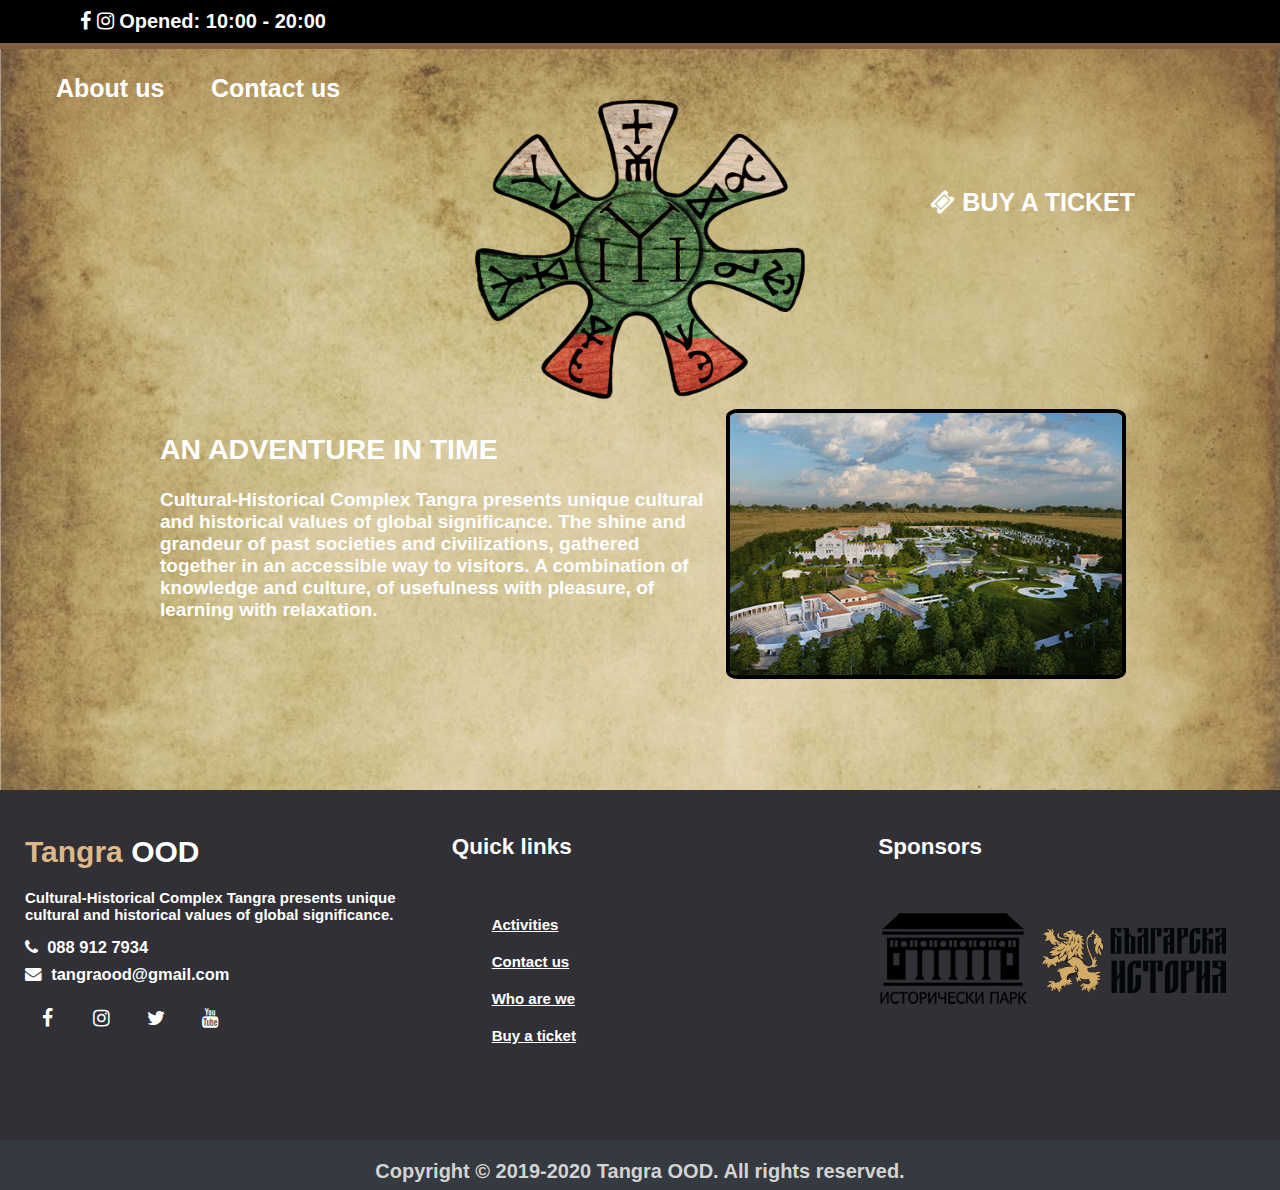
<file: main-page/index.html>
<!DOCTYPE html>
<html>
    <head>
        <title>Tangra</title>
        <link rel="stylesheet" href="indexStyle.css">
        <meta name="viewport" content="width=device-width, initial-scale=1.0">
        <link rel="stylesheet" href="https://cdnjs.cloudflare.com/ajax/libs/font-awesome/4.7.0/css/font-awesome.min.css">
        <link rel="icon" href="../pics/logoTangra.png">
    </head>
    <body>
        <header>
            <div class="opened">
                <a href="https://www.facebook.com/%D0%A3%D0%9F-%D0%A2%D0%B0%D0%BD%D0%B3%D1%80%D0%B0-%D0%9E%D0%9E%D0%94-114062140062146/"target="_blank" class="fa fa-facebook"></a>
                <a href="https://www.instagram.com/tangraood/?hl=bg"target="_blank" class="fa fa-instagram"></a>
                <p1> Opened: 10:00 - 20:00</p1>
            </div>
            <nav>
                <ul>
                    <div class="dropdown">
                        <button class="dropbtn">About us</button>
                        <div class="dropdown-content">
                          <a href="../activities-page/activities.html">Activities</a>
                          <a href="../who-are-we-page/whoarewe.html">Who are we</a>
                        </div>
                      </div>
                    <li><a href="../contact-page/contact.html">Contact us</a></li>
                </ul>
                <ol><li><a href="../buy-a-ticket-page/buyaticket.html"><span><i class="fa fa-ticket"></i> BUY A TICKET</span></a></li></ol>
            </nav>
               <a href="../main-page/index.html"><img class="logo" src="../pics/logoTangra.png" alt="logo of the historical park"></a> 
               <br>
               <br>
               <br>
               <br>
        </header>
        <div class="container">
            
            <div class="middle-text">
                <h2>AN ADVENTURE IN TIME</h2>
                <p>
                     Cultural-Historical Complex Tangra presents unique cultural and historical values of global significance.
                     The shine and grandeur of past societies and civilizations, gathered together in an accessible way to visitors.
                     A combination of knowledge and culture, of usefulness with pleasure, of learning with relaxation.
                </p> 
                <br>
                <br>
                <br>
                <br>
                <br>
            </div>
                <img src="../pics/image-mid.jpg" class="middle-image" alt="image of the historical park">
            </div>
        </div>
        
        <div class="footer">   
            <div class="footer-content"> 
                <div class="footer-section about">
                    <h1 class="logo-text"><span>Tangra</span> OOD</h1>
                    <p>
                            Cultural-Historical Complex Tangra presents unique cultural 
                            and historical values of global significance. 
                    </p>
                    <div class="contact">
                        <span><i class="fa fa-phone"></i>&nbsp; 088 912 7934</span>
                        <span><i class="fa fa-envelope"></i>&nbsp; tangraood@gmail.com</span>
                    </div>
                    <div class="socials">
                        <a href="https://www.facebook.com/%D0%A3%D0%9F-%D0%A2%D0%B0%D0%BD%D0%B3%D1%80%D0%B0-%D0%9E%D0%9E%D0%94-114062140062146/"target="_blank"><i class="fa fa-facebook"></i></a>
                        <a href="https://www.instagram.com/tangraood/?hl=bg"target="_blank"><i class="fa fa-instagram"></i></a>
                        <a href=""><i class="fa fa-twitter"></i></a>
                        <a href=""><i class="fa fa-youtube"></i></a>
                    </div>
                </div>

                <div class="footer-section links">
                    <h2>Quick links</h2>
                    <br>
                    <ul>
                        <a href="../activities-page/activities.html"><li></li>Activities</a>
                        <a href="../contact-page/contact.html"><li></li>Contact us</a>
                        <a href="../who-are-we-page/whoarewe.html"><li></li>Who are we</a>
                        <a href="../buy-a-ticket-page/buyaticket.html"><li></li>Buy a ticket</a>
                    </ul>

                </div>
                <div class="footer-section sponsors">
                    <h2>Sponsors</h2>
                    <br>
                    <br>
                    <img src="../pics/logo_istoricheski_park_sm.png" alt="sponsors_logo">
                    <img src="../pics/Logo_Shop_200x200_02-2.png" alt="sponsors_logo">

                    
                </div>
            </div>
            

            <div class="footer-bottom"> 
               Copyright &copy;  2019-2020 Tangra OOD. All rights reserved.
            </div>
            
        </div>

    </body>
</html>
</file>
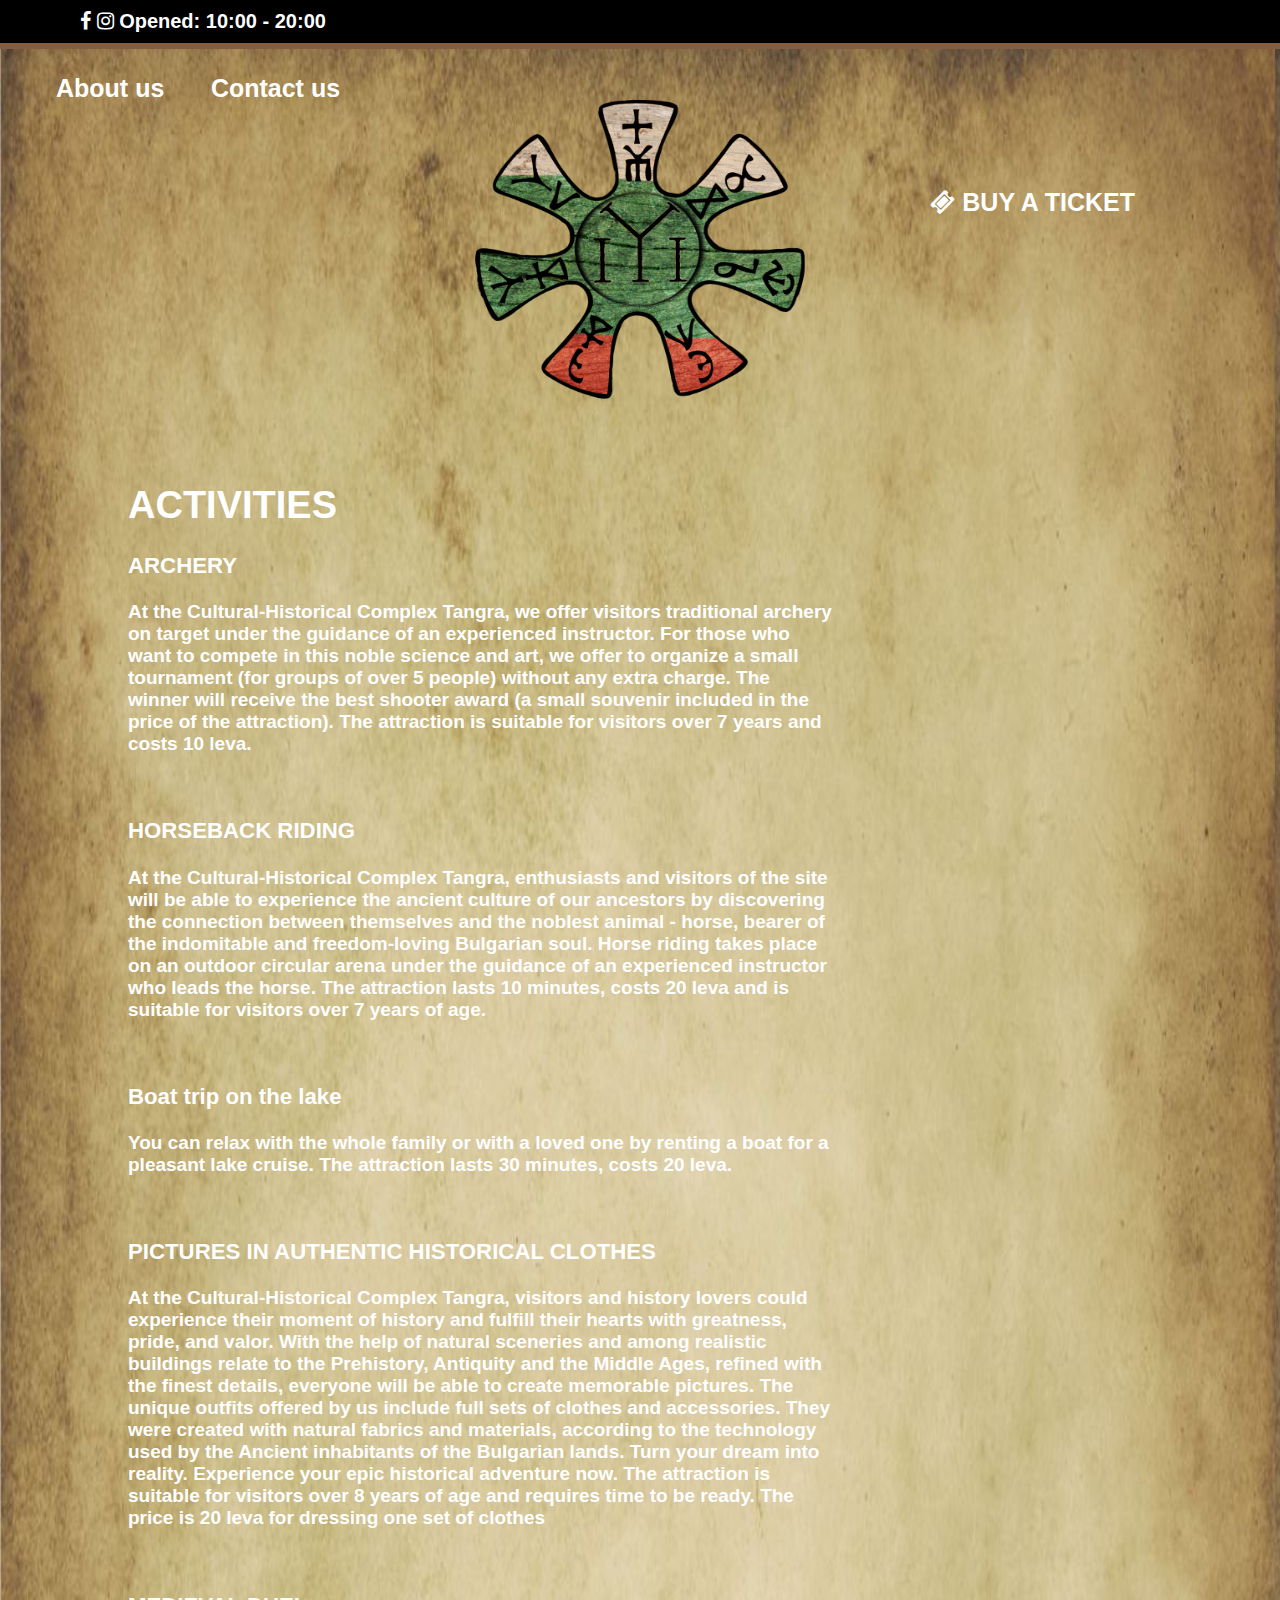
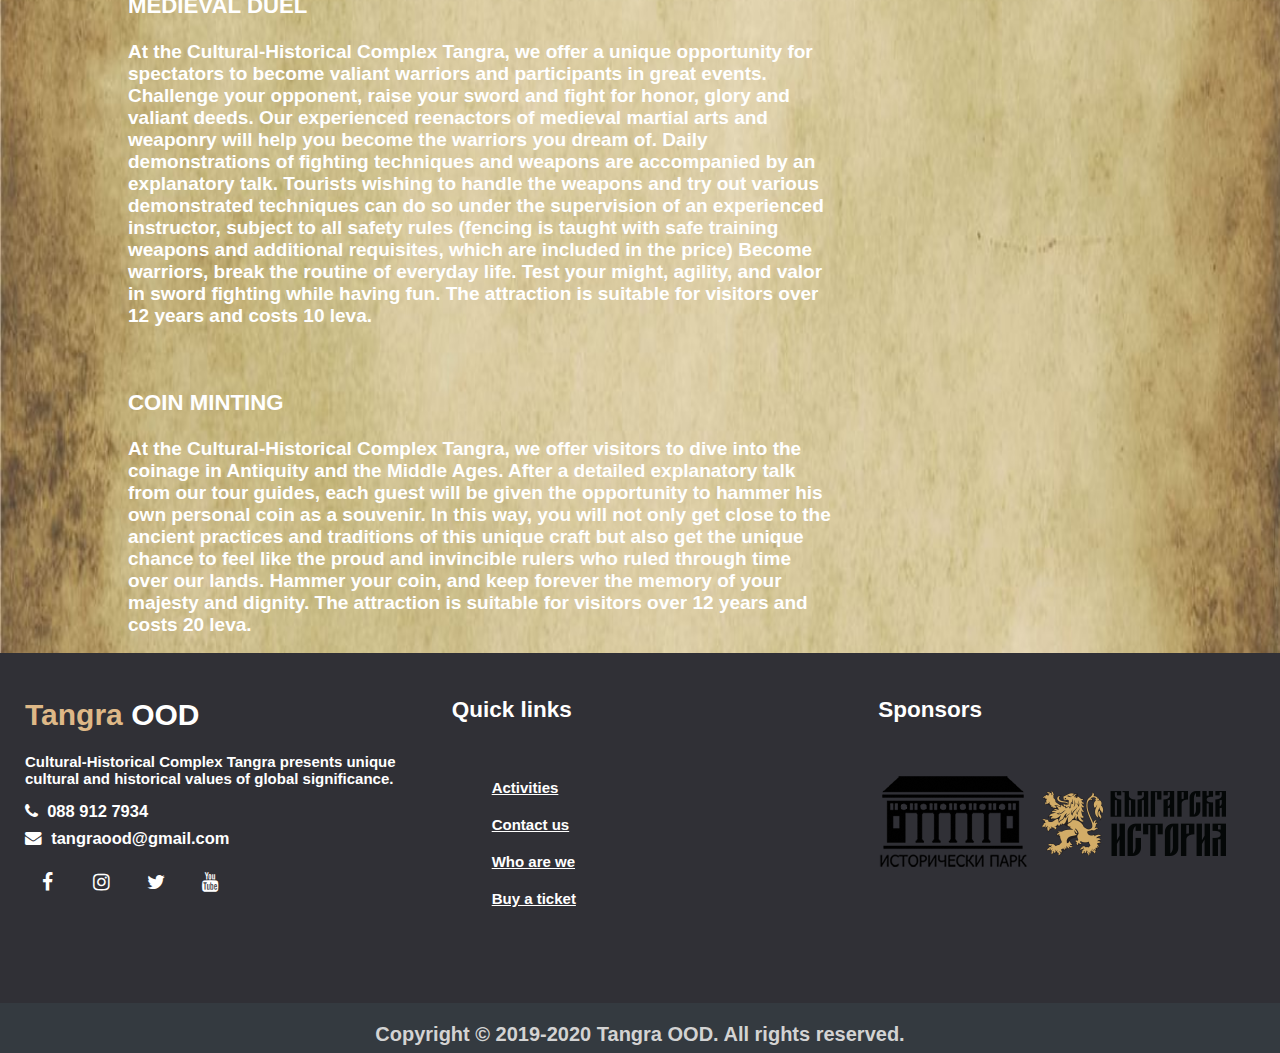
<file: activities-page/activities.html>
<!DOCTYPE html>
<html>
    <head>
        <title>Tangra</title>
        <link rel="stylesheet" href="activities.css">
        <meta name="viewport" content="width=device-width, initial-scale=1.0">
        <link rel="stylesheet" href="https://cdnjs.cloudflare.com/ajax/libs/font-awesome/4.7.0/css/font-awesome.min.css">
        <link rel="icon" href="../pics/logoTangra.png">
    </head>
    <body>
        <header>
            <div class="opened">
                <a href="https://www.facebook.com/%D0%A3%D0%9F-%D0%A2%D0%B0%D0%BD%D0%B3%D1%80%D0%B0-%D0%9E%D0%9E%D0%94-114062140062146/"target="_blank" class="fa fa-facebook"></a>
                <a href="https://www.instagram.com/tangraood/?hl=bg"target="_blank" class="fa fa-instagram"></a>
                <p1> Opened: 10:00 - 20:00</p1>
            </div>
            <nav>
                <ul>
                    <div class="dropdown">
                        <button class="dropbtn">About us</button>
                        <div class="dropdown-content">
                          <a href="../activities-page/activities.html">Activities</a>
                          <a href="../who-are-we-page/whoarewe.html">Who are we</a>
                        </div>
                      </div>
                    <li><a href="../contact-page/contact.html">Contact us</a></li>
                </ul>
                <ol><li><a href="../buy-a-ticket-page/buyaticket.html"><span><i class="fa fa-ticket"></i> BUY A TICKET</span></a></li></ol>
            </nav>
               <a href="../main-page/index.html"><img class="logo" src="../pics/logoTangra.png" alt="logo of the historical park"></a> 
               <br>
               <br>
               <br>
               <br>
        </header>       
            <div class="middle-text">
                <h1>ACTIVITIES</h1>
                <p>
                    <h3>ARCHERY</h3>
                    At the Cultural-Historical Complex Tangra, we offer visitors traditional archery on target under the guidance of an experienced instructor.

                    For those who want to compete in this noble science and art, we offer to organize a small tournament (for groups of over 5 people) without any extra charge. The winner will receive the best shooter award (a small souvenir included in the price of the attraction).
                    
                    The attraction is suitable for visitors over 7 years and costs 10 leva.
                </p> 
                <br>
                <p>
                    <h3>HORSEBACK RIDING</h3>
                    At the Cultural-Historical Complex Tangra, enthusiasts and visitors of the site will be able to experience the ancient culture of our ancestors by discovering the connection between themselves and the noblest animal - horse, bearer of the indomitable and freedom-loving Bulgarian soul.

                    Horse riding takes place on an outdoor circular arena under the guidance of an experienced instructor who leads the horse. 
                    
                    
                    
                    The attraction lasts 10 minutes, costs 20 leva and is suitable for visitors over 7 years of age.
                </p> 
                <br>
                <p>
                    <h3>Boat trip on the lake</h3>
                    You can relax with the whole family or with a loved one by renting a boat for a pleasant lake cruise.
                    The attraction lasts 30 minutes, costs 20 leva.
                </p> 
                <br>
                <p>
                    <h3>PICTURES IN AUTHENTIC HISTORICAL CLOTHES</h3>
                    At the Cultural-Historical Complex Tangra, visitors and history lovers could experience their moment of history and fulfill their hearts with greatness, pride, and valor. With the help of natural sceneries and among realistic buildings relate to the Prehistory, Antiquity and the Middle Ages, refined with the finest details, everyone will be able to create memorable pictures. The unique outfits offered by us include full sets of clothes and accessories. They were created with natural fabrics and materials, according to the technology used by the Ancient inhabitants of the Bulgarian lands.

                    Turn your dream into reality. Experience your epic historical adventure now.
                    
                    
                    
                    The attraction is suitable for visitors over 8 years of age and requires time to be ready. The price is 20 leva for dressing one set of clothes
                </p> 
                <br>
                <p>
                    <h3>MEDIEVAL DUEL</h3>
                    At the Cultural-Historical Complex Tangra, we offer a unique opportunity for spectators to become valiant warriors and participants in great events. Challenge your opponent, raise your sword and fight for honor, glory and valiant deeds.

Our experienced reenactors of medieval martial arts and weaponry will help you become the warriors you dream of. Daily demonstrations of fighting techniques and weapons are accompanied by an explanatory talk.

Tourists wishing to handle the weapons and try out various demonstrated techniques can do so under the supervision of an experienced instructor, subject to all safety rules (fencing is taught with safe training weapons and additional requisites, which are included in the price)

Become warriors, break the routine of everyday life. Test your might, agility, and valor in sword fighting while having fun.

The attraction is suitable for visitors over 12 years and costs 10 leva.
                </p> 
                <br>
                <p>
                    <h3>COIN MINTING</h3>
                    At the Cultural-Historical Complex Tangra, we offer visitors to dive into the coinage in Antiquity and the Middle Ages. After a detailed explanatory talk from our tour guides, each guest will be given the opportunity to hammer his own personal coin as a souvenir. In this way, you will not only get close to the ancient practices and traditions of this unique craft but also get the unique chance to feel like the proud and invincible rulers who ruled through time over our lands.

                    Hammer your coin, and keep forever the memory of your majesty and dignity.
                    
                    The attraction is suitable for visitors over 12 years and costs 20 leva.
                </p> 
                <br>
                <br>
                <br>
                <br>
        </div>
    </div>
        
        <div class="footer">   
            <div class="footer-content"> 
                <div class="footer-section about">
                    <h1 class="logo-text"><span>Tangra</span> OOD</h1>
                    <p>
                            Cultural-Historical Complex Tangra presents unique cultural 
                            and historical values of global significance. 
                    </p>
                    <div class="contact">
                        <span><i class="fa fa-phone"></i>&nbsp; 088 912 7934</span>
                        <span><i class="fa fa-envelope"></i>&nbsp; tangraood@gmail.com</span>
                    </div>
                    <div class="socials">
                        <a href="https://www.facebook.com/%D0%A3%D0%9F-%D0%A2%D0%B0%D0%BD%D0%B3%D1%80%D0%B0-%D0%9E%D0%9E%D0%94-114062140062146/"target="_blank"><i class="fa fa-facebook"></i></a>
                        <a href="https://www.instagram.com/tangraood/?hl=bg"target="_blank"><i class="fa fa-instagram"></i></a>
                        <a href=""><i class="fa fa-twitter"></i></a>
                        <a href=""><i class="fa fa-youtube"></i></a>
                    </div>
                </div>

                <div class="footer-section links">
                    <h2>Quick links</h2>
                    <br>
                    <ul>
                        <a href="../activities-page/activities.html"><li></li>Activities</a>
                        <a href="../contact-page/contact.html"><li></li>Contact us</a>
                        <a href="../who-are-we-page/whoarewe.html"><li></li>Who are we</a>
                        <a href="../buy-a-ticket-page/buyaticket.html"><li></li>Buy a ticket</a>
                    </ul>

                </div>
                <div class="footer-section sponsors">
                    <h2>Sponsors</h2>
                    <br>
                    <br>
                    <img src="../pics/logo_istoricheski_park_sm.png" alt="sponsors_logo">
                    <img src="../pics/Logo_Shop_200x200_02-2.png" alt="sponsors_logo">

                    
                </div>
            </div>
            

            <div class="footer-bottom"> 
               Copyright &copy;  2019-2020 Tangra OOD. All rights reserved.
            </div>
            
        </div>

    </body>
</html>
</file>
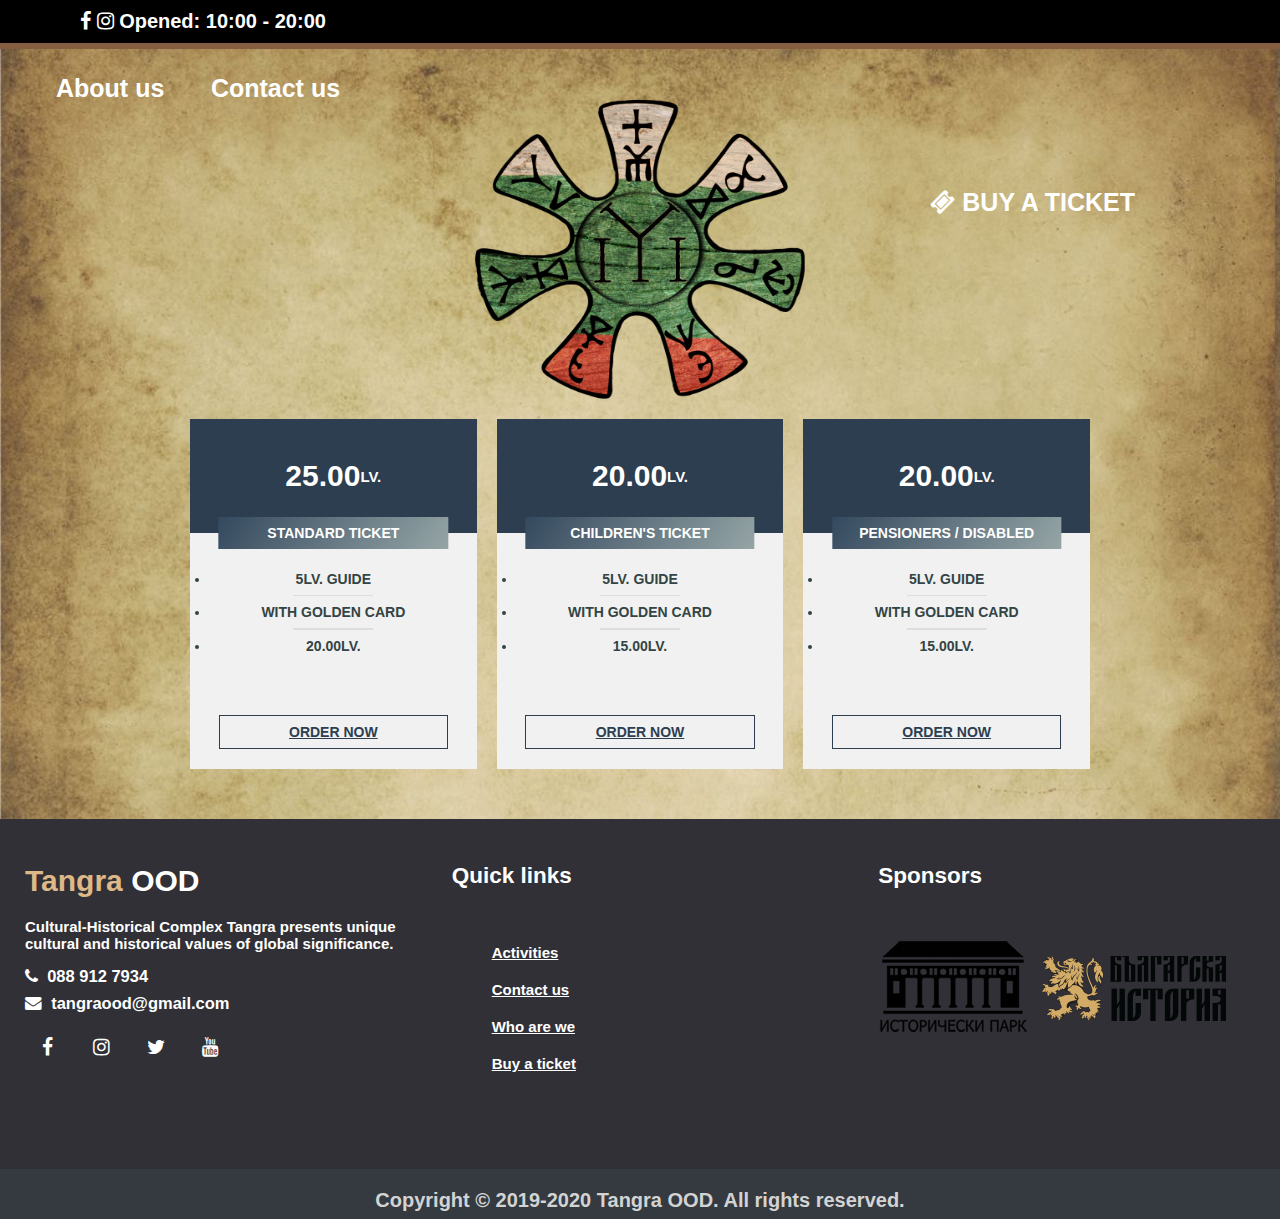
<file: buy-a-ticket-page/buyaticket.html>
<!DOCTYPE html>
<html>
    <head>
        <title>Tangra</title>
        <link rel="stylesheet" href="buyaticket.css">
        <meta name="viewport" content="width=device-width, initial-scale=1.0">
        <link rel="stylesheet" href="https://cdnjs.cloudflare.com/ajax/libs/font-awesome/4.7.0/css/font-awesome.min.css">
        <link rel="icon" href="../pics/logoTangra.png">
    </head>
    <body>
        <header>
            <div class="opened">
                <a href="https://www.facebook.com/%D0%A3%D0%9F-%D0%A2%D0%B0%D0%BD%D0%B3%D1%80%D0%B0-%D0%9E%D0%9E%D0%94-114062140062146/"target="_blank" class="fa fa-facebook"></a>
                <a href="https://www.instagram.com/tangraood/?hl=bg"target="_blank" class="fa fa-instagram"></a>
                <p1> Opened: 10:00 - 20:00</p1>
            </div>
            <nav>
                <ul>
                    <div class="dropdown">
                        <button class="dropbtn">About us</button>
                        <div class="dropdown-content">
                          <a href="../activities-page/activities.html">Activities</a>
                          <a href="../who-are-we-page/whoarewe.html">Who are we</a>
                        </div>
                      </div>
                    <li><a href="../contact-page/contact.html">Contact us</a></li>
                </ul>
                <ol><li><a href="../buy-a-ticket-page/buyaticket.html"><span><i class="fa fa-ticket"></i> BUY A TICKET</span></a></li></ol>
            </nav>
               <a href="../main-page/index.html"><img class="logo" src="../pics/logoTangra.png" alt="logo of the historical park"></a> 
               <br>
               <br>
               <br>
               <br>
        </header>
        <div class="container">
            <div class="pricing-table table1">
              <div class="pricing-header">
                <div class="price"><span>25.00</span>lv.</div>
                <div class="title">Standard ticket</div>
              </div>
              <ul class="pricing-list">
                <li><strong></strong>5lv.  Guide</li>
                <div class="border"></div>
                <li><strong></strong> with golden card</li>
                <div class="border"></div>
                <div class="border"></div>
                <li><strong></strong> 20.00lv.</li>
              </ul>
              <br>
              <a href="#">Order Now</a>
            </div>
      
            <div class="pricing-table table2">
              <div class="pricing-header">
                <div class="price"><span>20.00</span>lv.</div>
                <div class="title">Children's ticket
                </div>
              </div>
              <ul class="pricing-list">
                <li><strong></strong>5lv.  Guide</li>
                <div class="border"></div>
                <li><strong></strong> with golden card</li>
                <div class="border"></div>
                <div class="border"></div>
                <li><strong></strong> 15.00lv.</li>
              </ul>
              <br>
              <a href="#">Order Now</a>
            </div>
      
            <div class="pricing-table table3">
              <div class="pricing-header">
                <div class="price"><span>20.00</span>lv.</div>
                <div class="title">Pensioners / Disabled</div>
              </div>
              <ul class="pricing-list">
                <li><strong></strong>5lv.  Guide</li>
                <div class="border"></div>
                <li><strong></strong> with golden card</li>
                <div class="border"></div>
                <div class="border"></div>
                <li><strong></strong> 15.00lv.</li>
              </ul>
              <br>
              <a href="#">Order Now</a>
            </div>
          </div>
        
          <div class="footer">   
            <div class="footer-content"> 
                <div class="footer-section about">
                    <h1 class="logo-text"><span>Tangra</span> OOD</h1>
                    <p>
                            Cultural-Historical Complex Tangra presents unique cultural 
                            and historical values of global significance. 
                    </p>
                    <div class="contact">
                        <span><i class="fa fa-phone"></i>&nbsp; 088 912 7934</span>
                        <span><i class="fa fa-envelope"></i>&nbsp; tangraood@gmail.com</span>
                    </div>
                    <div class="socials">
                        <a href="https://www.facebook.com/%D0%A3%D0%9F-%D0%A2%D0%B0%D0%BD%D0%B3%D1%80%D0%B0-%D0%9E%D0%9E%D0%94-114062140062146/"target="_blank"><i class="fa fa-facebook"></i></a>
                        <a href="https://www.instagram.com/tangraood/?hl=bg"target="_blank"><i class="fa fa-instagram"></i></a>
                        <a href=""><i class="fa fa-twitter"></i></a>
                        <a href=""><i class="fa fa-youtube"></i></a>
                    </div>
                </div>

                <div class="footer-section links">
                    <h2>Quick links</h2>
                    <br>
                    <ul>
                        <a href="../activities-page/activities.html"><li></li>Activities</a>
                        <a href="../contact-page/contact.html"><li></li>Contact us</a>
                        <a href="../who-are-we-page/whoarewe.html"><li></li>Who are we</a>
                        <a href="../buy-a-ticket-page/buyaticket.html"><li></li>Buy a ticket</a>
                    </ul>

                </div>
                <div class="footer-section sponsors">
                    <h2>Sponsors</h2>
                    <br>
                    <br>
                    <img src="../pics/logo_istoricheski_park_sm.png" alt="sponsors_logo">
                    <img src="../pics/Logo_Shop_200x200_02-2.png" alt="sponsors_logo">

                    
                </div>
            </div>
            

            <div class="footer-bottom"> 
               Copyright &copy;  2019-2020 Tangra OOD. All rights reserved.
            </div>
            
        </div>

    </body>
</html>
</file>
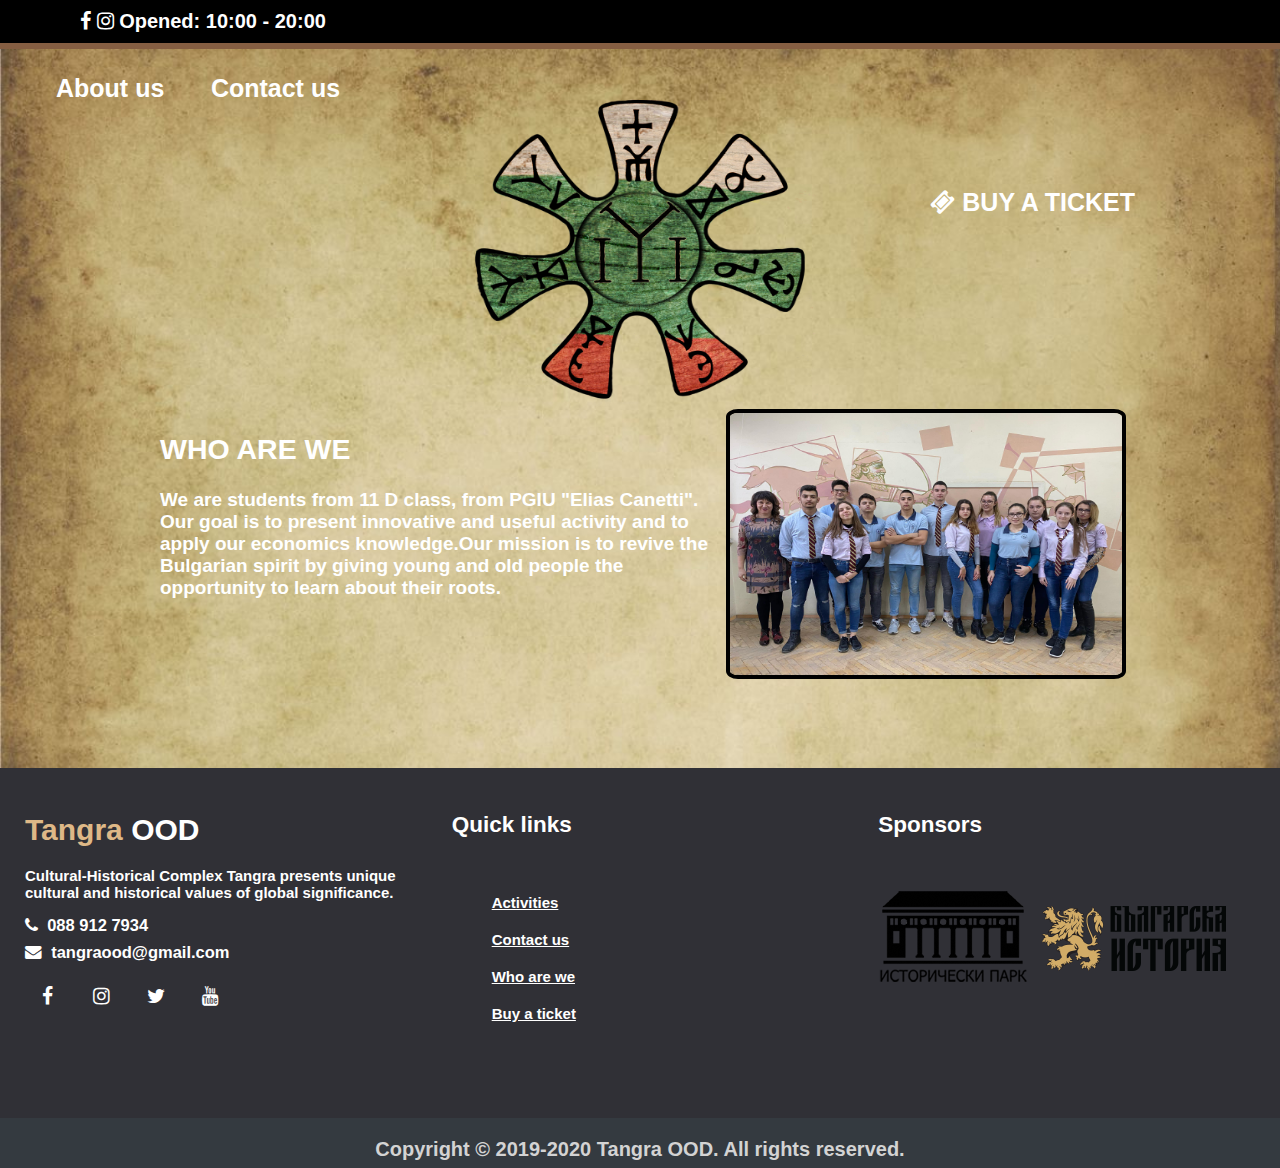
<file: who-are-we-page/whoarewe.html>
<!DOCTYPE html>
<html>
    <head>
        <title>Tangra</title>
        <link rel="stylesheet" href="whoarewe.css">
        <meta name="viewport" content="width=device-width, initial-scale=1.0">
        <link rel="stylesheet" href="https://cdnjs.cloudflare.com/ajax/libs/font-awesome/4.7.0/css/font-awesome.min.css">
        <link rel="icon" href="../pics/logoTangra.png">
    </head>
    <body>
        <header>
            <div class="opened">
                <a href="https://www.facebook.com/%D0%A3%D0%9F-%D0%A2%D0%B0%D0%BD%D0%B3%D1%80%D0%B0-%D0%9E%D0%9E%D0%94-114062140062146/"target="_blank" class="fa fa-facebook"></a>
                <a href="https://www.instagram.com/tangraood/?hl=bg"target="_blank" class="fa fa-instagram"></a>
                <p1> Opened: 10:00 - 20:00</p1>
            </div>
            <nav>
                <ul>
                    <div class="dropdown">
                        <button class="dropbtn">About us</button>
                        <div class="dropdown-content">
                          <a href="../activities-page/activities.html">Activities</a>
                          <a href="../who-are-we-page/whoarewe.html">Who are we</a>
                        </div>
                      </div>
                    <li><a href="../contact-page/contact.html">Contact us</a></li>
                </ul>
                <ol><li><a href="../buy-a-ticket-page/buyaticket.html"><span><i class="fa fa-ticket"></i> BUY A TICKET</span></a></li></ol>
            </nav>
               <a href="../main-page/index.html"><img class="logo" src="../pics/logoTangra.png" alt="logo of the historical park"></a> 
               <br>
               <br>
               <br>
               <br>
        </header>
        <div class="container">
            
            <div class="middle-text">
                <h2>WHO ARE WE</h2>
                <p>
                     We are students from 11 D class, from PGIU "Elias Canetti". Our goal is to present innovative
                     and useful activity and to apply our economics knowledge.Оur mission is to revive the Bulgarian 
                     spirit by giving young and old people the opportunity to learn about their roots.
                </p> 
                <br>
                <br>
                <br>
                <br>
                <br>
            </div>
                <img src="../pics/who-are-we.jpg" class="middle-image" alt="image of the historical park">
            </div>
        </div>
        
        <div class="footer">   
            <div class="footer-content"> 
                <div class="footer-section about">
                    <h1 class="logo-text"><span>Tangra</span> OOD</h1>
                    <p>
                            Cultural-Historical Complex Tangra presents unique cultural 
                            and historical values of global significance. 
                    </p>
                    <div class="contact">
                        <span><i class="fa fa-phone"></i>&nbsp; 088 912 7934</span>
                        <span><i class="fa fa-envelope"></i>&nbsp; tangraood@gmail.com</span>
                    </div>
                    <div class="socials">
                        <a href="https://www.facebook.com/%D0%A3%D0%9F-%D0%A2%D0%B0%D0%BD%D0%B3%D1%80%D0%B0-%D0%9E%D0%9E%D0%94-114062140062146/"target="_blank"><i class="fa fa-facebook"></i></a>
                        <a href="https://www.instagram.com/tangraood/?hl=bg"target="_blank"><i class="fa fa-instagram"></i></a>
                        <a href=""><i class="fa fa-twitter"></i></a>
                        <a href=""><i class="fa fa-youtube"></i></a>
                    </div>
                </div>

                <div class="footer-section links">
                    <h2>Quick links</h2>
                    <br>
                    <ul>
                        <a href="../activities-page/activities.html"><li></li>Activities</a>
                        <a href="../contact-page/contact.html"><li></li>Contact us</a>
                        <a href="../who-are-we-page/whoarewe.html"><li></li>Who are we</a>
                        <a href="../buy-a-ticket-page/buyaticket.html"><li></li>Buy a ticket</a>
                    </ul>

                </div>
                <div class="footer-section sponsors">
                    <h2>Sponsors</h2>
                    <br>
                    <br>
                    <img src="../pics/logo_istoricheski_park_sm.png" alt="sponsors_logo">
                    <img src="../pics/Logo_Shop_200x200_02-2.png" alt="sponsors_logo">

                    
                </div>
            </div>
            

            <div class="footer-bottom"> 
               Copyright &copy;  2019-2020 Tangra OOD. All rights reserved.
            </div>
            
        </div>

    </body>
</html>
</file>
<file: main-page/indexStyle.css>
* {
   box-sizing: border-box;
   color:white;
   font-weight: 900;

}

html,body {
    height: 100%;
    margin: 0;
    padding: 0;
    background: url(../pics/background43.jpg);
    background-repeat: no-repeat;
    background-size: 2550px 1500px;
    font-size: 20px;
    font-family: "Comic Sans MS", cursive, sans-serif;
}

.opened {
    padding: 0.5em 4em;
    border-bottom: 6px solid #855E42;
    background-color: black;
   
}
.opened a {
    text-align: center;
    text-decoration: none;
    color: white;
}

.opened p1 {
    color: white;
}
.opened a:hover {
    opacity: 0.7;
}

nav ul {
    margin: 0;
}

nav li {
    display: inline;
}
.dropbtn {
  background-color: inherit;
  color: white;
  padding: 16px;
  font-size: 25px;
  font-family: "Comic Sans MS", cursive, sans-serif;
  border: none;
}

/* The container <div> - needed to position the dropdown content */
.dropdown {
  position: relative;
  display: inline-block;
}

/* Dropdown Content (Hidden by Default) */
.dropdown-content {
  display: none;
  position: absolute;
  background-color: rgba(255, 255, 255, 0.267);
  min-width: 160px;
  box-shadow: 0px 8px 16px 0px rgba(0,0,0,0.2);
  z-index: 1;
}

/* Links inside the dropdown */
.dropdown-content a {
  color: white;
  padding: 12px 16px;
  text-decoration: none;
  display: block;
  font-size: 19px;
}

/* Show the dropdown menu on hover */
.dropdown:hover .dropdown-content {display: block;}

nav a {
    display: inline-block;
    padding:1em 1em;
    color: white;
    font-size: 25px;
    font-weight: 700;
    text-decoration: none;
}
nav a::after {
    content: "";
    display: block;
    height: 5px;
    width: 0%;
    background-color: rgb(255, 255, 255);
    transition: all ease-in-out 300ms;
}

nav a:hover::after {
    width: 100%;
}
nav ol  {
    text-align: right;
    font-size: 30px;
    padding: 0em 4em;
    font-family: "Comic Sans MS", cursive, sans-serif;
}
.logo {
    width: 357px;
    height: 317px;
    position: absolute;
    left: 36%;
    top: 10%;
}
.container {
    margin: auto;
    padding: 40px;
    display: flex;
    flex-wrap: wrap;
}

.middle-text  {
    text-align: left;
    position: relative;
    left: 10%;   
    width: 46%;
    top: 10%;
    font-size: 19px;
}
.middle-image {
    border: 4px solid black;
    border-radius: 3%;
    width: 400px;
    height: 270px;
    position: absolute;
    right: 12%;
}
.footer {
    background: #303036;
    color: #d3d3d3;
    height: 400px;
    position: relative;
    color:  grey;
}

.footer .footer-content {
height: 350px;
display: flex;
font-size: 15px;
color:  grey;
}
.footer .footer-content .footer-section {
    flex: 1;
    padding: 25px;
}
.footer .footer-content .about h1 span {
    color: burlywood;
}
.footer .footer-content .about .contact span{
display: block;
font-size: 1.1em;
margin-bottom: 8px;
}
.footer .footer-content .about .socials a {
width: 45px;
height: 41px;
padding-top: 15px;
margin-right: 5px;
text-align: center;
display: inline-block;
font-size: 1.3em;
border-radius: 5px;
}
.footer .footer-content .about .socials a:hover {
opacity: 0.7;
color: white;
transition: all .3s;
}
.footer .footer-content .links ul a li{
text-align: center;
display: block;
margin-bottom: 20px;
font-size: 0.8em;
padding: 0%;
text-decoration: none;
}

.footer .footer-content .links ul a li:hover {
color: grey;
margin-left: 15px;
transition: all 3s;
}

.footer .footer-bottom {
    background: #343a40;
    height: 50px;
    text-align: center;
    position: absolute;
    bottom: 0px;
    left: 0px;
    padding-top: 20px;
    width: 100%;
    color: #d3d3d3;

}
</file>
<file: activities-page/activities.css>
* {
    box-sizing: border-box;
    color:white;
    font-weight: 900;
 
 }
 
 html,body {
     height: 100%;
     margin: 0;
     padding: 0;
     background: url(../pics/background43.jpg);
     background-repeat: no-repeat;
     background-size: 2550px 3500px;
     font-size: 20px;
     font-family: "Comic Sans MS", cursive, sans-serif;
 }
 
 .opened {
     padding: 0.5em 4em;
     border-bottom: 6px solid #855E42;
     background-color: black;
    
 }
 .opened a {
     text-align: center;
     text-decoration: none;
     color: white;
 }
 
 .opened p1 {
     color: white;
 }
 .opened a:hover {
     opacity: 0.7;
 }
 
 nav ul {
     margin: 0;
 }
 
 nav li {
     display: inline;
 }
 .dropbtn {
   background-color: inherit;
   color: white;
   padding: 16px;
   font-size: 25px;
   font-family: "Comic Sans MS", cursive, sans-serif;
   border: none;
 }
 
 /* The container <div> - needed to position the dropdown content */
 .dropdown {
   position: relative;
   display: inline-block;
 }
 
 /* Dropdown Content (Hidden by Default) */
 .dropdown-content {
   display: none;
   position: absolute;
   background-color: rgba(255, 255, 255, 0.267);
   min-width: 160px;
   box-shadow: 0px 8px 16px 0px rgba(0,0,0,0.2);
   z-index: 1;
 }
 
 /* Links inside the dropdown */
 .dropdown-content a {
   color: white;
   padding: 12px 16px;
   text-decoration: none;
   display: block;
   font-size: 19px;
 }
 
 /* Show the dropdown menu on hover */
 .dropdown:hover .dropdown-content {display: block;}
 
 nav a {
     display: inline-block;
     padding:1em 1em;
     color: white;
     font-size: 25px;
     font-weight: 700;
     text-decoration: none;
 }
 nav a::after {
     content: "";
     display: block;
     height: 5px;
     width: 0%;
     background-color: rgb(255, 255, 255);
     transition: all ease-in-out 300ms;
 }
 
 nav a:hover::after {
     width: 100%;
 }
 nav ol  {
     text-align: right;
     font-size: 30px;
     padding: 0em 4em;
     font-family: "Comic Sans MS", cursive, sans-serif;
 }
 .logo {
     width: 357px;
     height: 317px;
     position: absolute;
     left: 36%;
     top: 10%;
 }
 
 .middle-text  {
     text-align: left;
     position: relative;
     left: 10%;   
     width: 55%;
     top: 10%;
     font-size: 19px;
 }
 .middle-image {
     border: 4px solid black;
     border-radius: 3%;
     width: 400px;
     height: 270px;
     position: absolute;
     right: 12%;
 }
 .footer {
     background: #303036;
     color: #d3d3d3;
     height: 400px;
     position: relative;
     color:  grey;
 }
 
 .footer .footer-content {
 height: 350px;
 display: flex;
 font-size: 15px;
 color:  grey;
 }
 .footer .footer-content .footer-section {
     flex: 1;
     padding: 25px;
 }
 .footer .footer-content .about h1 span {
     color: burlywood;
 }
 .footer .footer-content .about .contact span{
 display: block;
 font-size: 1.1em;
 margin-bottom: 8px;
 }
 .footer .footer-content .about .socials a {
 width: 45px;
 height: 41px;
 padding-top: 15px;
 margin-right: 5px;
 text-align: center;
 display: inline-block;
 font-size: 1.3em;
 border-radius: 5px;
 }
 .footer .footer-content .about .socials a:hover {
 opacity: 0.7;
 color: white;
 transition: all .3s;
 }
 .footer .footer-content .links ul a li{
 text-align: center;
 display: block;
 margin-bottom: 20px;
 font-size: 0.8em;
 padding: 0%;
 text-decoration: none;
 }
 
 .footer .footer-content .links ul a li:hover {
 color: grey;
 margin-left: 15px;
 transition: all 3s;
 }
 
 .footer .footer-bottom {
     background: #343a40;
     height: 50px;
     text-align: center;
     position: absolute;
     bottom: 0px;
     left: 0px;
     padding-top: 20px;
     width: 100%;
     color: #d3d3d3;
 
 }
</file>
<file: buy-a-ticket-page/buyaticket.css>
* {
   box-sizing: border-box;
   color:white;
   font-weight: 900;

}

html,body {
    height: 100%;
    margin: 0;
    padding: 0;
    background: url(../pics/background43.jpg);
    background-repeat: no-repeat;
    background-size: 2550px 1500px;
    font-size: 20px;
    font-family: "Comic Sans MS", cursive, sans-serif;
}

.opened {
    padding: 0.5em 4em;
    border-bottom: 6px solid #855E42;
    background-color: black;
   
}
.opened a {
    text-align: center;
    text-decoration: none;
    color: white;
}

.opened p1 {
    color: white;
}
.opened a:hover {
    opacity: 0.7;
}

nav ul {
    margin: 0;
}

nav li {
    display: inline;
}
.dropbtn {
  background-color: inherit;
  color: white;
  padding: 16px;
  font-size: 25px;
  font-family: "Comic Sans MS", cursive, sans-serif;
  border: none;
}

/* The container <div> - needed to position the dropdown content */
.dropdown {
  position: relative;
  display: inline-block;
}

/* Dropdown Content (Hidden by Default) */
.dropdown-content {
  display: none;
  position: absolute;
  background-color: rgba(255, 255, 255, 0.267);
  min-width: 160px;
  box-shadow: 0px 8px 16px 0px rgba(0,0,0,0.2);
  z-index: 1;
}

/* Links inside the dropdown */
.dropdown-content a {
  color: white;
  padding: 12px 16px;
  text-decoration: none;
  display: block;
  font-size: 19px;
}

/* Show the dropdown menu on hover */
.dropdown:hover .dropdown-content {display: block;}

nav a {
    display: inline-block;
    padding:1em 1em;
    color: white;
    font-size: 25px;
    font-weight: 700;
    text-decoration: none;
}
nav a::after {
    content: "";
    display: block;
    height: 5px;
    width: 0%;
    background-color: rgb(255, 255, 255);
    transition: all ease-in-out 300ms;
}

nav a:hover::after {
    width: 100%;
}
nav ol  {
    text-align: right;
    font-size: 30px;
    padding: 0em 4em;
    font-family: "Comic Sans MS", cursive, sans-serif;
}
.logo {
  width: 357px;
  height: 317px;
  position: absolute;
  left: 36%;
  top: 10%;
}
.container{
    max-width: 1000px;
    margin: auto;
    padding: 40px;
    display: flex;
    flex-wrap: wrap;
  }
  
  .pricing-table{
    background: #f1f1f1;
    flex: 1;
    margin: 10px;
    text-transform: uppercase;
  }
  
  .pricing-header{
    color: #fff;
    position: relative;
    margin-bottom: 20px;
  }
  
  .price{
    font-size: 15px;
    display: flex;
    align-items: center;
    justify-content: center;
    padding: 40px 0;
  }
  
  .price span{
    font-size: 30px;
  }
  
  .title{
    position: absolute;
    bottom: 0;
    left: 50%;
    transform: translate(-50%,50%);
    width: 80%;
    max-width: 360px;
    text-align: center;
    padding: 8px 0;
    font-size: 14px;
  }
  
  .pricing-list{
    padding: 10px 20px;
  }
  
  .pricing-list li{
    margin: 8px 0;
    font-size: 14px;
    color: #344;
    text-align: center;
  }
  
  .border{
    width: 80px;
    height: 1px;
    background: #ddd;
    margin: auto;
  }
  
  .pricing-table a{
    display: block;
    width: 80%;
    margin: auto;
    margin-bottom: 20px;
    text-align: center;
    padding: 8px 0;
    font-size: 14px;
    border: 1px solid;
    max-width: 360px;
    transition: .2s linear;
  }
  .pricing-table a:hover{
    border-radius: 30px;
  }
  .table1 .pricing-header{
    background: #2c3e50;
  }
  .table2 .pricing-header{
    background: #2c3e50;
  }
  .table3 .pricing-header{
    background: #2c3e50;
  }
  
  .table1 .title{
    background-image: linear-gradient(125deg,#34495e,#95a5a6);
  }
  .table2 .title{
    background-image: linear-gradient(125deg,#34495e,#95a5a6);
  }
  .table3 .title{
    background-image: linear-gradient(125deg,#34495e,#95a5a6);
  }
  
  .table1 a{
    color: #2c3e50;
  }
  .table2 a{
    color: #2c3e50;
  }
  .table3 a{
    color: #2c3e50;
  }
  
  .table1 a:hover{
    background: #2c3e50;
    color: #fff;
  }
  .table2 a:hover{
    background: #2c3e50;
    color: #fff;
  }
  .table3 a:hover{
    background: #2c3e50;
    color: #fff;
  }
.footer {
    background: #303036;
    color: #d3d3d3;
    height: 400px;
    position: relative;
    color:  grey;
}

.footer .footer-content {
height: 350px;
display: flex;
font-size: 15px;
color:  grey;
}
.footer .footer-content .footer-section {
    flex: 1;
    padding: 25px;
}
.footer .footer-content .about h1 span {
    color: burlywood;
}
.footer .footer-content .about .contact span{
display: block;
font-size: 1.1em;
margin-bottom: 8px;
}
.footer .footer-content .about .socials a {
width: 45px;
height: 41px;
padding-top: 15px;
margin-right: 5px;
text-align: center;
display: inline-block;
font-size: 1.3em;
border-radius: 5px;
}
.footer .footer-content .about .socials a:hover {
opacity: 0.7;
color: white;
transition: all .3s;
}
.footer .footer-content .links ul a li{
text-align: center;
display: block;
margin-bottom: 20px;
font-size: 0.8em;
padding: 0%;
text-decoration: none;
}

.footer .footer-content .links ul a li:hover {
color: grey;
margin-left: 15px;
transition: all 3s;
}

.footer .footer-bottom {
    background: #343a40;
    height: 50px;
    text-align: center;
    position: absolute;
    bottom: 0px;
    left: 0px;
    padding-top: 20px;
    width: 100%;
    color: #d3d3d3;

}
</file>
<file: who-are-we-page/whoarewe.css>
* {
  box-sizing: border-box;
  color:white;
  font-weight: 900;

}

html,body {
   height: 100%;
   margin: 0;
   padding: 0;
   background: url(../pics/background43.jpg);
   background-repeat: no-repeat;
   background-size: 2550px 1500px;
   font-size: 20px;
   font-family: "Comic Sans MS", cursive, sans-serif;
}

.opened {
   padding: 0.5em 4em;
   border-bottom: 6px solid #855E42;
   background-color: black;
  
}
.opened a {
   text-align: center;
   text-decoration: none;
   color: white;
}

.opened p1 {
   color: white;
}
.opened a:hover {
   opacity: 0.7;
}

nav ul {
   margin: 0;
}

nav li {
   display: inline;
}
.dropbtn {
 background-color: inherit;
 color: white;
 padding: 16px;
 font-size: 25px;
 font-family: "Comic Sans MS", cursive, sans-serif;
 border: none;
}

/* The container <div> - needed to position the dropdown content */
.dropdown {
 position: relative;
 display: inline-block;
}

/* Dropdown Content (Hidden by Default) */
.dropdown-content {
 display: none;
 position: absolute;
 background-color: rgba(255, 255, 255, 0.267);
 min-width: 160px;
 box-shadow: 0px 8px 16px 0px rgba(0,0,0,0.2);
 z-index: 1;
}

/* Links inside the dropdown */
.dropdown-content a {
 color: white;
 padding: 12px 16px;
 text-decoration: none;
 display: block;
 font-size: 19px;
}

/* Show the dropdown menu on hover */
.dropdown:hover .dropdown-content {display: block;}

nav a {
   display: inline-block;
   padding:1em 1em;
   color: white;
   font-size: 25px;
   font-weight: 700;
   text-decoration: none;
}
nav a::after {
   content: "";
   display: block;
   height: 5px;
   width: 0%;
   background-color: rgb(255, 255, 255);
   transition: all ease-in-out 300ms;
}

nav a:hover::after {
   width: 100%;
}
nav ol  {
   text-align: right;
   font-size: 30px;
   padding: 0em 4em;
   font-family: "Comic Sans MS", cursive, sans-serif;
}
.logo {
   width: 357px;
   height: 317px;
   position: absolute;
   left: 36%;
   top: 10%;
}
.container {
   margin: auto;
   padding: 40px;
   display: flex;
   flex-wrap: wrap;
}

.middle-text  {
   text-align: left;
   position: relative;
   left: 10%;   
   width: 46%;
   top: 10%;
   font-size: 19px;
}
.middle-image {
   border: 4px solid black;
   border-radius: 3%;
   width: 400px;
   height: 270px;
   position: absolute;
   right: 12%;
}
.footer {
   background: #303036;
   color: #d3d3d3;
   height: 400px;
   position: relative;
   color:  grey;
}

.footer .footer-content {
height: 350px;
display: flex;
font-size: 15px;
color:  grey;
}
.footer .footer-content .footer-section {
   flex: 1;
   padding: 25px;
}
.footer .footer-content .about h1 span {
   color: burlywood;
}
.footer .footer-content .about .contact span{
display: block;
font-size: 1.1em;
margin-bottom: 8px;
}
.footer .footer-content .about .socials a {
width: 45px;
height: 41px;
padding-top: 15px;
margin-right: 5px;
text-align: center;
display: inline-block;
font-size: 1.3em;
border-radius: 5px;
}
.footer .footer-content .about .socials a:hover {
opacity: 0.7;
color: white;
transition: all .3s;
}
.footer .footer-content .links ul a li{
text-align: center;
display: block;
margin-bottom: 20px;
font-size: 0.8em;
padding: 0%;
text-decoration: none;
}

.footer .footer-content .links ul a li:hover {
color: grey;
margin-left: 15px;
transition: all 3s;
}

.footer .footer-bottom {
   background: #343a40;
   height: 50px;
   text-align: center;
   position: absolute;
   bottom: 0px;
   left: 0px;
   padding-top: 20px;
   width: 100%;
   color: #d3d3d3;

}
</file>
